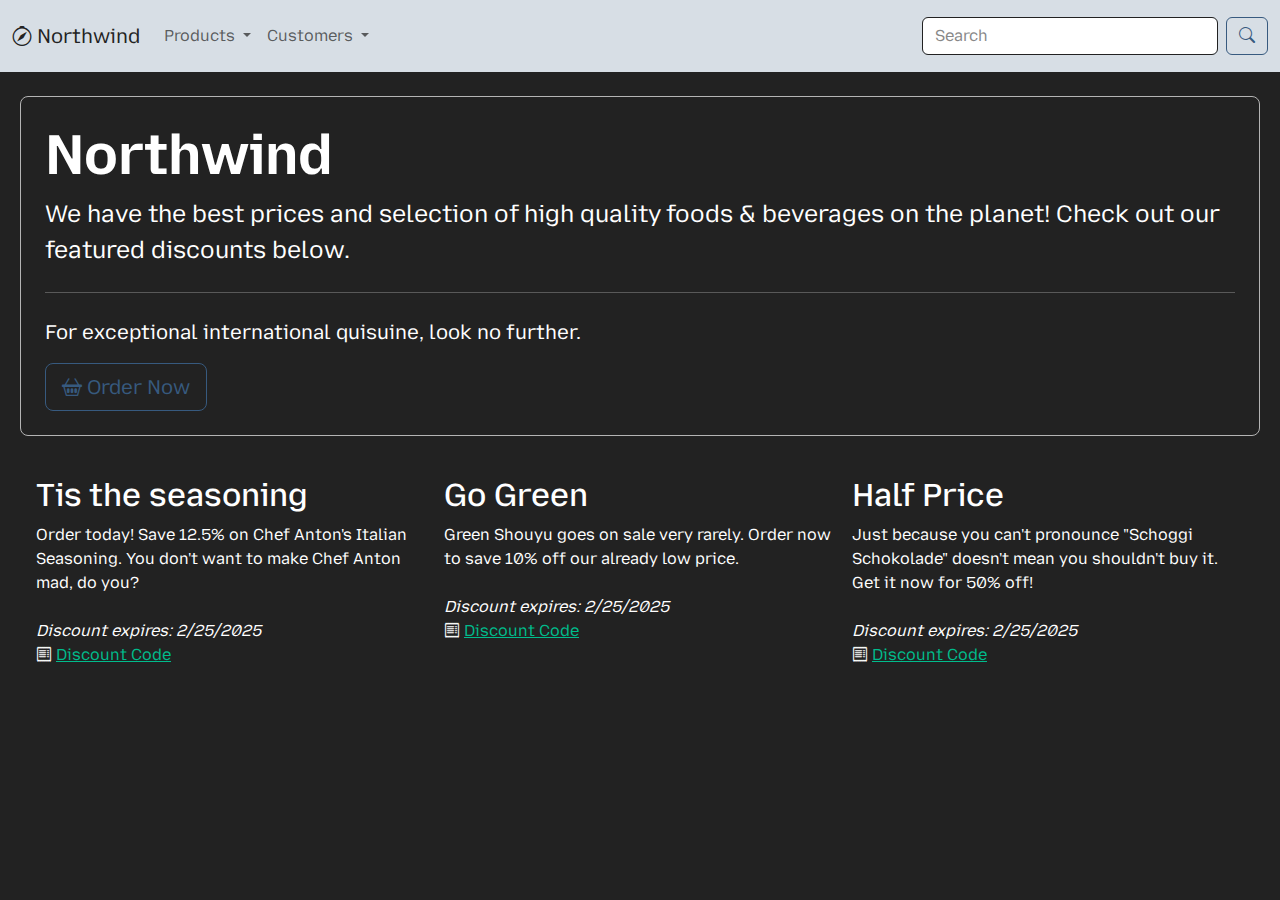
<file: index.html>
<!DOCTYPE html>
<html lang="en">
<head>
  <meta charset="UTF-8">
  <meta name="viewport" content="width=device-width, initial-scale=1.0">
  <title>Northwind</title>
    <!-- favicon -->
  <link rel="apple-touch-icon" sizes="180x180" href="apple-touch-icon.png">
  <link rel="icon" type="image/png" sizes="32x32" href="favicon-32x32.png">
  <link rel="icon" type="image/png" sizes="16x16" href="favicon-16x16.png">
  <!-- bootstrap css -->
  <!-- <link href="https://cdn.jsdelivr.net/npm/bootstrap@5.3.3/dist/css/bootstrap.min.css" rel="stylesheet" integrity="sha384-QWTKZyjpPEjISv5WaRU9OFeRpok6YctnYmDr5pNlyT2bRjXh0JMhjY6hW+ALEwIH" crossorigin="anonymous"> -->
  <link href="bootstrap.darkly.min.css" rel="stylesheet">
  <!-- bootstrap icons -->
  <link rel="stylesheet" href="https://cdn.jsdelivr.net/npm/bootstrap-icons@1.11.3/font/bootstrap-icons.min.css">
  <!-- bootstrap js-->
  <script src="https://cdn.jsdelivr.net/npm/bootstrap@5.3.3/dist/js/bootstrap.bundle.min.js" integrity="sha384-YvpcrYf0tY3lHB60NNkmXc5s9fDVZLESaAA55NDzOxhy9GkcIdslK1eN7N6jIeHz" crossorigin="anonymous"></script>
  <!-- google font -->
  <link href="https://fonts.googleapis.com/css2?family=Mozilla+Text:wght@200..700&display=swap" rel="stylesheet">
  <!-- client js -->
  <script src="discount.js"></script>
  <!-- client css -->
  <link rel="stylesheet" href="client.css" />
</head>
<body>
  <nav class="navbar navbar-expand-md bg-primary-subtle">
    <div class="container-fluid">
      <a class="navbar-brand" href="#"><i class="bi bi-compass"></i> Northwind</a>
      <button class="navbar-toggler" type="button" data-bs-toggle="collapse" data-bs-target="#navbarScroll" aria-controls="navbarScroll" aria-expanded="false" aria-label="Toggle navigation">
        <span class="navbar-toggler-icon"></span>
      </button>
      <div class="collapse navbar-collapse" id="navbarScroll">
        <ul class="navbar-nav me-auto my-2 my-lg-0">
          <li class="nav-item dropdown">
            <a class="nav-link dropdown-toggle" href="#" role="button" data-bs-toggle="dropdown" aria-expanded="false">
              Products
            </a>
            <ul class="dropdown-menu">
              <li><a class="dropdown-item" href="#"><i class="bi bi-egg"></i> Browse Categories</a></li>
              <li><a class="dropdown-item" href="#"><i class="bi bi-search"></i> Product Search</a></li>
              <li><hr class="dropdown-divider"></li>
              <li><a class="dropdown-item" href="#"><i class="bi bi-coin"></i> Current Discounts</a></li>
            </ul>
          </li>
          <li class="nav-item dropdown">
            <a class="nav-link dropdown-toggle" href="#" role="button" data-bs-toggle="dropdown" aria-expanded="false">
              Customers
            </a>
            <ul class="dropdown-menu">
              <li><a class="dropdown-item" href="#"><i class="bi bi-person-vcard"></i> Register</a></li>
              <li><a class="dropdown-item" href="#"><i class="bi bi-door-open"></i> Sign In</a></li>
            </ul>
          </li>
        </ul>
        <form class="d-none d-md-flex" role="search">
          <input class="form-control me-2" type="search" placeholder="Search" aria-label="Search">
          <button class="btn btn-outline-primary" type="submit"><i class="bi bi-search"></i><span class="visually-hidden">Search</span></button>
        </form>
      </div>
    </div>
  </nav>
  <!-- Learned about the following classes, like display1...6, border, rounded, fs-4, etc, but followed what was done here for better or worse-->
  <div class="container-fluid">
    <div class="p-4 m-2 mt-4 rounded-3 border border-secondary-subtle">
      <h1 class="display-4 fw-bold">Northwind</h1>
      <p class="fs-4">
        We have the best prices and selection of high quality foods &amp;
        beverages on the planet! Check out our featured discounts below.
      </p>
      <hr class="my-4" />
      <p class="fs-5">
        For exceptional international quisuine, look no further.
      </p>
      <a class="btn btn-outline-primary btn-lg" href="#" role="button"><i class="bi bi-basket2"></i> Order Now</a>
    </div>
    <div class="row p-2 m-2" id="discount-row">
      <div class="col px-2 py-4">
        <h3>Tis the seasoning</h3>
        <div class="mb-4">
          Order today! Save 12.5% on Chef Anton's Italian Seasoning.
          You don't want to make Chef Anton mad, do you?
        </div>
        <i>Discount expires: 2/25/2025</i><br />
        <i class="bi bi-receipt"></i> <a href="#" class="discount" data-product="Chef Anton's Italian Seasoning" data-title="Tis the seasoning" data-couponcode="1234">Discount Code</a>
      </div>
      <div class="col px-2 py-4">
        <h3>Go Green</h3>
        <div class="mb-4">
          Green Shouyu goes on sale very rarely. Order now to
          save 10% off our already low price.
        </div>
        <i>Discount expires: 2/25/2025</i><br />
        <i class="bi bi-receipt"></i> <a href="#" class="discount" data-product="Green Shouyu" data-title="Go Green" data-couponcode="345">Discount Code</a>
      </div>
      <div class="col px-2 py-4">
        <h3>Half Price</h3>
        <div class="mb-4">
          Just because you can't pronounce "Schoggi Schokolade"
          doesn't mean you shouldn't buy it. Get it now for 50% off!
        </div>
        <i>Discount expires: 2/25/2025</i><br />
        <i class="bi bi-receipt"></i> <a href="#" class="discount" data-product="Schoggi Schokolade" data-title="Half Price" data-couponcode="5678">Discount Code</a>
      </div>
    </div>
  </div>
  <!-- toast -->
  <div class="toast-container position-fixed bottom-0 end-0 p-3">
    <div id="liveToast" class="toast" role="alert" aria-live="assertive" aria-atomic="true">
      <div class="toast-header">
        <strong class="me-auto" id="product">Product</strong>
        <small class="text-body-secondary" id="title">discount title</small>
        <button type="button" class="btn-close" data-bs-dismiss="toast" aria-label="Close"></button>
      </div>
      <div class="toast-body" id="couponcode">Coupon Code</div>
    </div>
  </div>
</body>
</html>
</file>
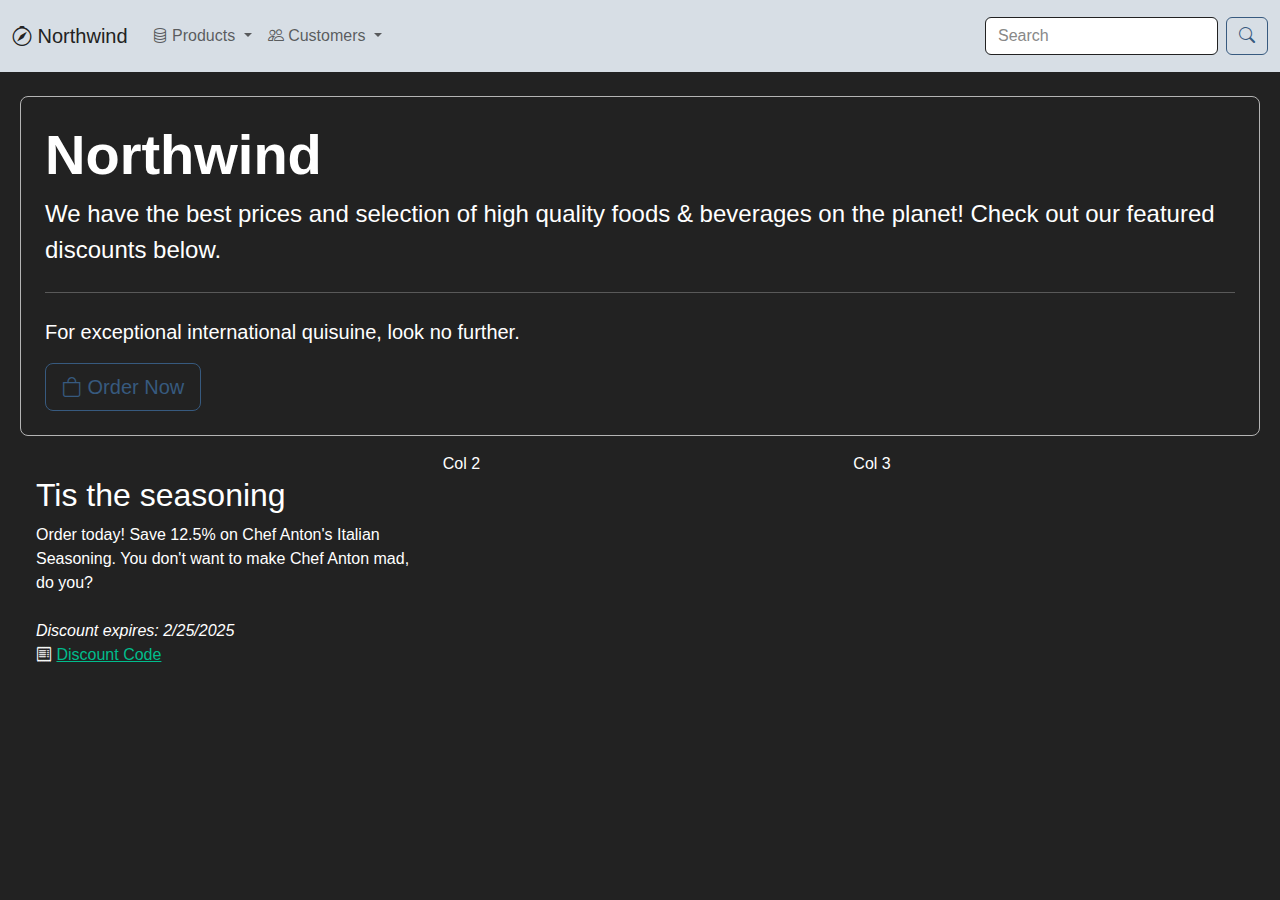
<file: index2.html>
<!DOCTYPE html>
<html lang="en">
<head>
  <meta charset="UTF-8">
  <meta name="viewport" content="width=device-width, initial-scale=1.0">
  <title>Northwind</title>
  <!-- favicon -->
  <link rel="apple-touch-icon" sizes="180x180" href="apple-touch-icon.png">
  <link rel="icon" type="image/png" sizes="32x32" href="favicon-32x32.png">
  <link rel="icon" type="image/png" sizes="16x16" href="favicon-16x16.png">
  <!-- bootstrap css -->
  <link href="bootstrap.darkly.min.css" rel="stylesheet">
  <!-- <link href="bootstrap.lumen.min.css" rel="stylesheet"> -->
  <!-- bootstrap icons -->
  <link rel="stylesheet" href="https://cdn.jsdelivr.net/npm/bootstrap-icons@1.11.3/font/bootstrap-icons.min.css">
  <!-- bootstrap js-->
  <script src="https://cdn.jsdelivr.net/npm/bootstrap@5.3.3/dist/js/bootstrap.bundle.min.js" integrity="sha384-YvpcrYf0tY3lHB60NNkmXc5s9fDVZLESaAA55NDzOxhy9GkcIdslK1eN7N6jIeHz" crossorigin="anonymous"></script>
  <!-- google font -->
  <link href="https://fonts.googleapis.com/css?family=Fjalla+One" rel="stylesheet">
  <!-- client js -->
  <script src="discount.js"></script>
  <!-- client css -->
  <link rel="stylesheet" href="client.css" />
</head>
<body>
  <nav class="navbar navbar-expand-md bg-primary-subtle">
    <div class="container-fluid">
      <a class="navbar-brand" href="#"><i class="bi bi-compass"></i> Northwind</a>
      <button class="navbar-toggler" type="button" data-bs-toggle="collapse" data-bs-target="#navbarScroll" aria-controls="navbarScroll" aria-expanded="false" aria-label="Toggle navigation">
        <span class="navbar-toggler-icon"></span>
      </button>
      <div class="collapse navbar-collapse" id="navbarScroll">
        <ul class="navbar-nav me-auto my-2 my-lg-0">
          <li class="nav-item dropdown">
            <a class="nav-link dropdown-toggle" href="#" role="button" data-bs-toggle="dropdown" aria-expanded="false">
              <i class="bi bi-database"></i> Products
            </a>
            <ul class="dropdown-menu">
              <li><a class="dropdown-item" href="#"><i class="bi bi-list"></i> Browse Categories</a></li>
              <li><a class="dropdown-item" href="#"><i class="bi bi-search"></i> Product Search</a></li>
              <li><hr class="dropdown-divider"></li>
              <li><a class="dropdown-item" href="#"><i class="bi bi-tags"></i> Current Discounts</a></li>
            </ul>
          </li>
          <li class="nav-item dropdown">
            <a class="nav-link dropdown-toggle" href="#" role="button" data-bs-toggle="dropdown" aria-expanded="false">
              <i class="bi bi-people"></i> Customers
            </a>
            <ul class="dropdown-menu">
              <li><a class="dropdown-item" href="#"><i class="bi bi-person-vcard"></i> Register</a></li>
              <li><a class="dropdown-item" href="#"><i class="bi bi-key"></i> Sign In</a></li>
            </ul>
          </li>
        </ul>
        <form class="d-none d-md-flex" role="search">
          <input class="form-control me-2" type="search" placeholder="Search" aria-label="Search">
          <button class="btn btn-outline-primary" type="submit"><i class="bi bi-search"></i><span class="visually-hidden">Search</span></button>
        </form>
      </div>
    </div>
  </nav>
  <div class="container-fluid">
    <div class="p-4 m-2 mt-4 rounded-3 border border-secondary-subtle">
      <h1 class="display-4 fw-bold">
          Northwind
      </h1>
      <p class="fs-4">
          We have the best prices and selection of high quality foods &amp; beverages on the planet! Check out our featured discounts below.
      </p>
      <hr class="my-4">
      <p class="fs-5">For exceptional international quisuine, look no further.</p>
      <a class="btn btn-outline-primary btn-lg" href="#" role="button"><i class="bi bi-bag"></i> Order Now</a>
    </div>
    <div class="row p-2 m-2">
      <div class="col px-2 py-4">
        <h3>Tis the seasoning</h3>
        <div class="mb-4">
          Order today! Save 12.5% on Chef Anton's Italian Seasoning.
          You don't want to make Chef Anton mad, do you?
        </div>
        <i>Discount expires: 2/25/2025</i><br />
        <i class="bi bi-receipt"></i> <a href="#">Discount Code</a>
      </div>
      <div class="col">
        Col 2
      </div>
      <div class="col">
        Col 3
      </div>
    </div>
  </div>
  <!-- toast -->
  <div class="toast-container position-fixed bottom-0 end-0 p-3">
    <div id="liveToast" class="toast" role="alert" aria-live="assertive" aria-atomic="true">
      <div class="toast-header">
        <strong class="me-auto">Product</strong>
        <small class="text-body-secondary">discount title</small>
        <button type="button" class="btn-close" data-bs-dismiss="toast" aria-label="Close"></button>
      </div>
      <div class="toast-body">
        Discount Code: 1234
      </div>
    </div>
  </div>
</body>
</html>
</file>
<file: client.css>
body {
    font-family: "Mozilla Text", sans-serif;
    font-optical-sizing: auto;
    font-style: normal;
}
</file>
